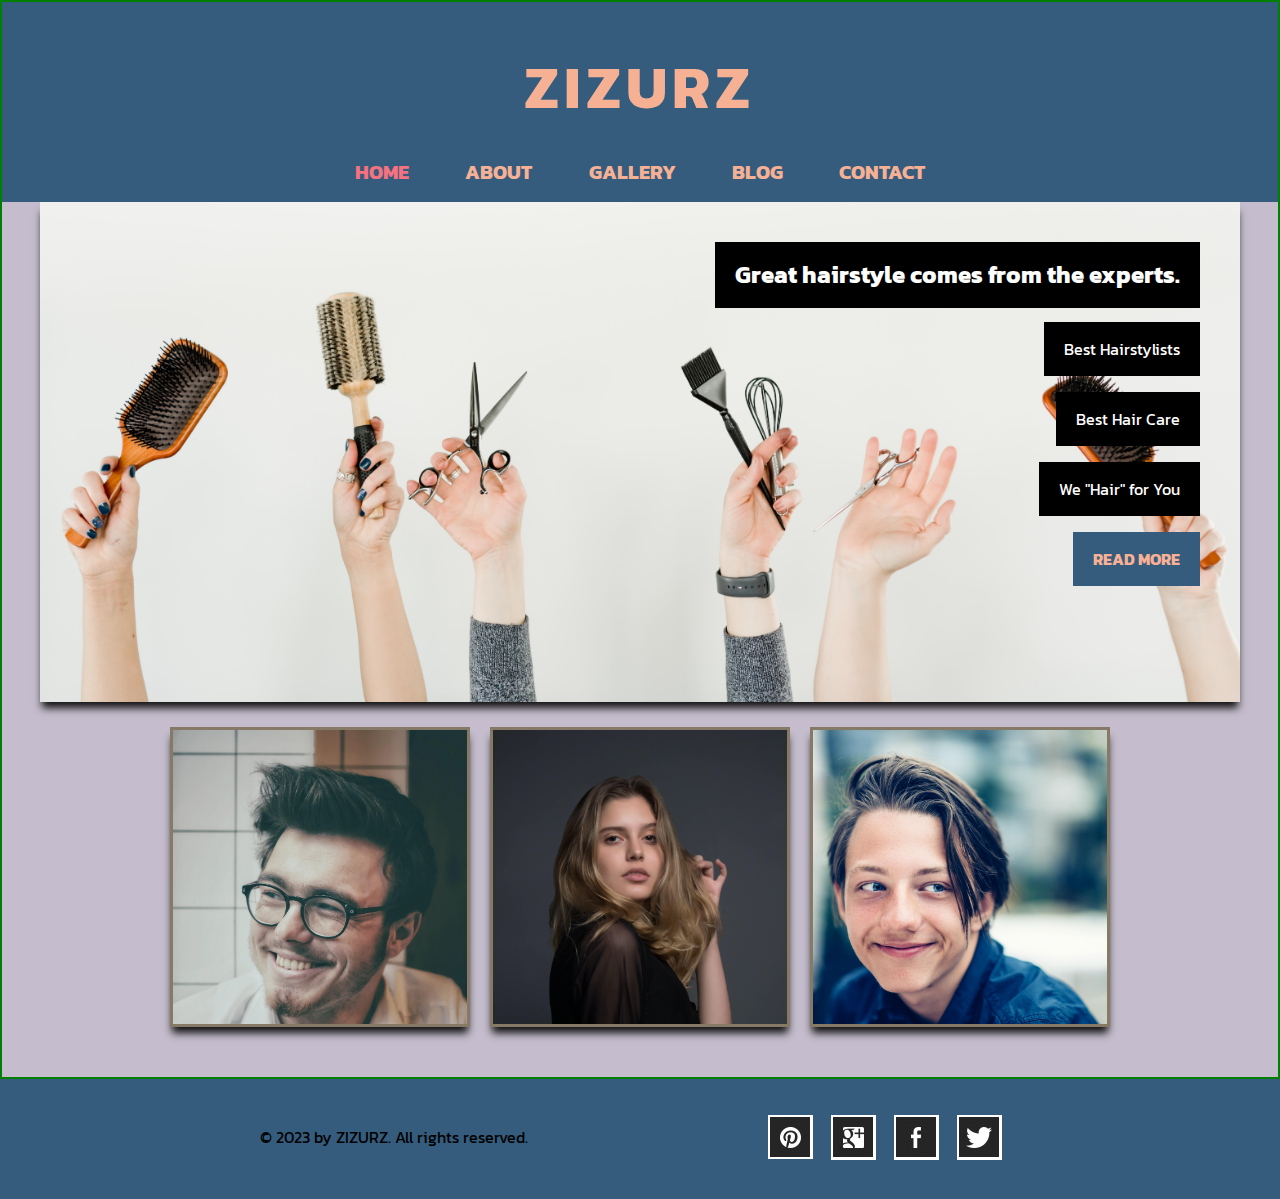
<file: index.html>
<html lang="en">
<head>
    <meta charset="UTF-8">
    <meta http-equiv="X-UA-Compatible" content="IE=edge">
    <meta name="viewport" content="width=device-width, initial-scale=1.0">
    <link rel="preconnect" href="https://fonts.googleapis.com">
    <link rel="preconnect" href="https://fonts.gstatic.com" crossorigin>
    <link href="https://fonts.googleapis.com/css2?family=Kanit:wght@300&display=swap" rel="stylesheet">
    <title>checkPointWeb</title>
    <link rel="stylesheet" href="./styles/reset.css">
    <link rel="stylesheet" href="./styles/styles.css">
  
</head>
<body>
    <div class="main-container">
      <header>
        <a href="#" class="nav-brand">ZIZURZ</a>
        <nav class="nav-bar">
          <ul class="menu">
            <li><a href="../index.html" class="home-active">Home</a></li>
            <li><a href="./pages/about.html" >About</a></li>
            <li><a href="./pages/gallery.html" >Gallery</a></li>
            <li><a href="./pages/blog.html" >Blog</a></li>
            <li><a href="./pages/contact.html" >Contact</a></li>
          </ul>
        </nav>
        <nav class="ham-nav">
          <ul>
              <li><a href="../index.html" class="home-active">Home</a></li>
              <li><a href="./pages/about.html" >About</a></li>
              <li><a href="./pages/gallery.html" >Gallery</a></li>
              <li><a href="./pages/blog.html" >Blog</a></li>
              <li><a href="./pages/contact.html" >Contact</a></li>
          </ul>
        </nav>
        <div class="hamburger">
          <!-- <span class="bar"></span>
          <span class="bar"></span>
          <span class="bar"></span> -->
        </div>
      </header>
      <main id="body">
        <div >
          <div class="background-img">
            <div class="featured">
              <h2>Great hairstyle comes from the experts.</h2><br>
              <p class="p1">Best Hairstylists</p><br>
              <p class="p2">Best Hair Care</p><br>
              <p class="p3">We "Hair" for You</p><br>
              <a href="#">Read More</a>
            </div>
          </div>
          <div class="home-img">
            
            <a href="./pages/gallery.html">
            <img src="./img/hair 7.jpg" alt="hair pic">
            </a>         
            
            <a href="./pages/gallery.html">
            <img src="./img/hair 4.jpg" alt="hair pic">
            </a>
        
            <a href="./pages/gallery.html">
            <img src="./img/hair 8.jpg" alt="hair pic">
            </a>
          </div>
        </div>
        </div>
      </main>
      <footer>
        <div>
        <p>© 2023 by ZIZURZ. All rights reserved.</p>
        <ul class="social">
          <li><a href="#" id="twitter">twitter</a></li>
          <li><a href="#" id="facebook">facabook</a></li>
          <li><a href="#" id="googleplus">google+</a></li>
          <li><a href="#" id="pinterest">pinterest</a></li>
        </ul>
      </div>
      </footer>
    </div>
    
</body>
</html>
</file>
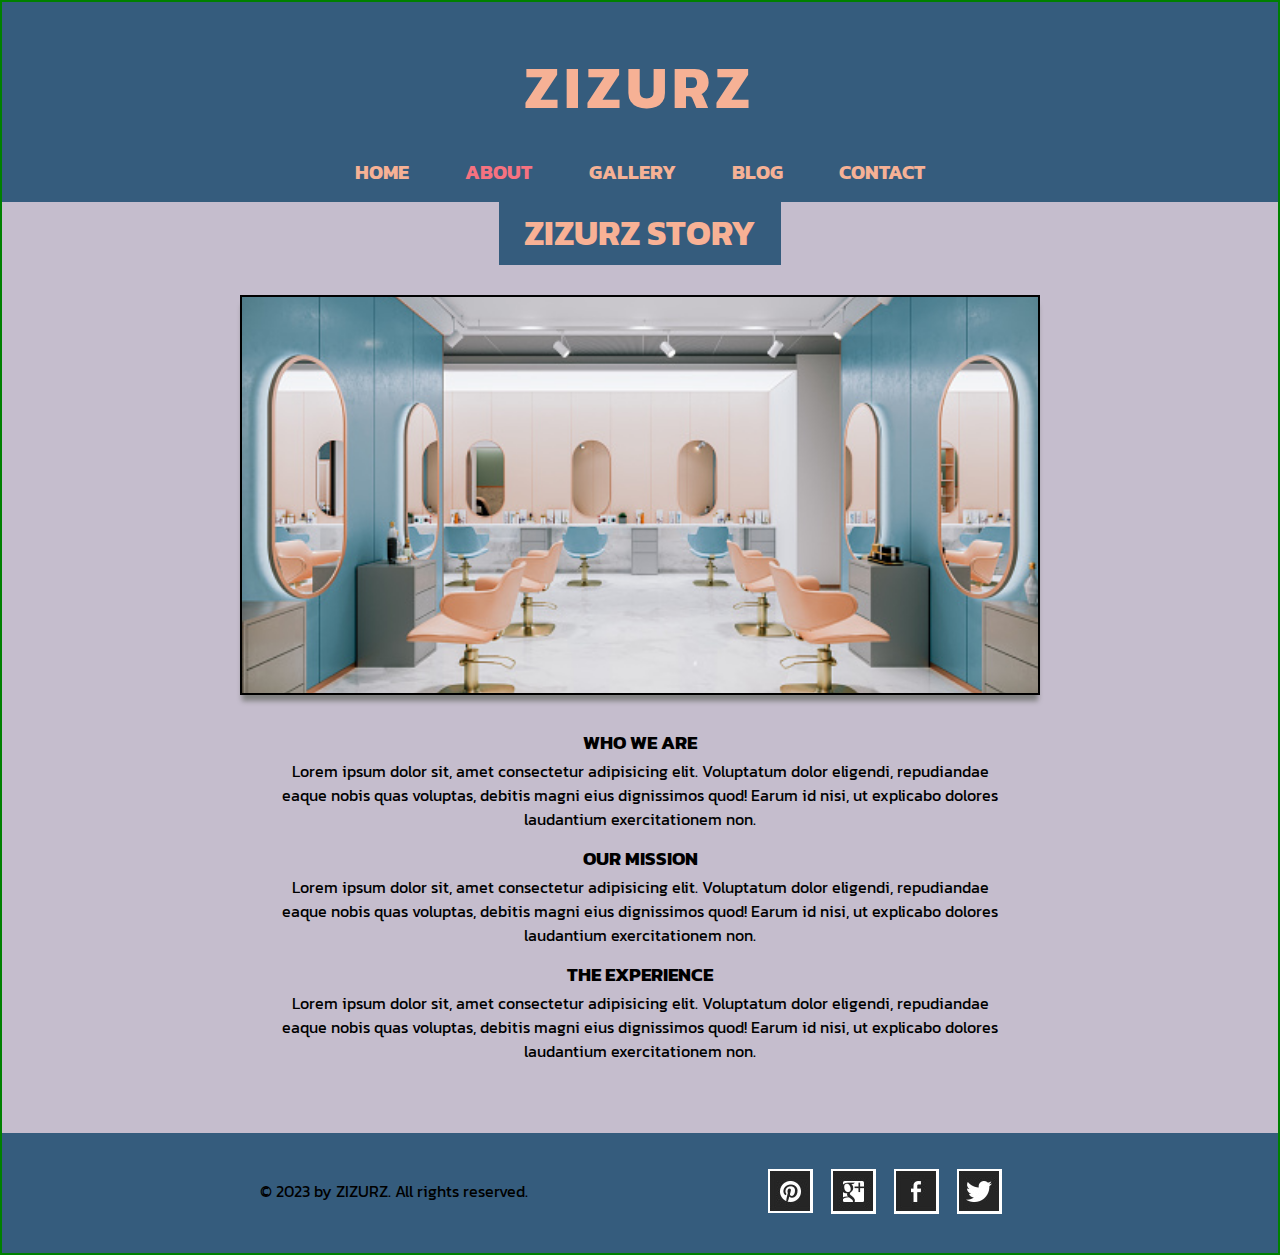
<file: pages/about.html>
<html lang="en">
<head>
    <meta charset="UTF-8">
    <meta http-equiv="X-UA-Compatible" content="IE=edge">
    <meta name="viewport" content="width=device-width, initial-scale=1.0">
    <link rel="preconnect" href="https://fonts.googleapis.com">
    <link rel="preconnect" href="https://fonts.gstatic.com" crossorigin>
    <link href="https://fonts.googleapis.com/css2?family=Kanit:wght@300&display=swap" rel="stylesheet">
    <title>checkPointWeb</title>
    <link rel="stylesheet" href="../styles/reset.css">
    <link rel="stylesheet" href="../styles/about-styles.css">
  
</head>
<body>
    <div class="main-container">
      <header>
        <a href="#" class="nav-brand">ZIZURZ</a>
        <nav class="nav-bar">
          <ul class="menu">
              <li><a href="../index.html" >Home</a></li>
              <li><a href="../pages/about.html" class="about-active">About</a></li>
              <li><a href="./gallery.html" >Gallery</a></li>
              <li><a href="./blog.html" >Blog</a></li>
              <li><a href="./contact.html" >Contact</a></li>
          </ul>
        </nav>
        <nav class="ham-nav">
          <ul>
              <li><a href="../index.html" >Home</a></li>
              <li><a href="./about.html" class="about-active">About</a></li>
              <li><a href="./gallery.html" >Gallery</a></li>
              <li><a href="./blog.html" >Blog</a></li>
              <li><a href="./contact.html" >Contact</a></li>
          </ul>
        </nav>
        <div class="hamburger">
          <!-- <span class="bar"></span>
          <span class="bar"></span>
          <span class="bar"></span> -->
        </div>
      </header>
      <main id="body">
        <div class="h1-box">
            <h1 >zizurz story</h1>
        </div>
        <div class="about-content">
            <img src="../img/hairsalon-4.jpg" alt="">
        
        <div class="article">
            <h3>who we are</h3>
            <p>Lorem ipsum dolor sit, amet consectetur adipisicing elit.
                Voluptatum dolor eligendi, repudiandae eaque nobis quas voluptas, 
                debitis magni eius dignissimos quod! Earum id nisi, 
                ut explicabo dolores laudantium exercitationem non.</p>
            <h3>Our mission</h3>
            <p>Lorem ipsum dolor sit, amet consectetur adipisicing elit.
                Voluptatum dolor eligendi, repudiandae eaque nobis quas voluptas, 
                debitis magni eius dignissimos quod! Earum id nisi, 
                ut explicabo dolores laudantium exercitationem non.</p>
            <h3>the experience</h3>
            <p>Lorem ipsum dolor sit, amet consectetur adipisicing elit.
                Voluptatum dolor eligendi, repudiandae eaque nobis quas voluptas, 
                debitis magni eius dignissimos quod! Earum id nisi, 
                ut explicabo dolores laudantium exercitationem non.</p>
        </div> 
    </div>         
      </main>
      <footer>
        <div>
        <p>© 2023 by ZIZURZ. All rights reserved.</p>
        <ul class="social">
          <li><a href="#" id="twitter">twitter</a></li>
          <li><a href="#" id="facebook">facebook</a></li>
          <li><a href="#" id="googleplus">google+</a></li>
          <li><a href="#" id="pinterest">pinterest</a></li>
        </ul>
      </div>
      </footer>
    </div>
    
</body>
</html>
</file>
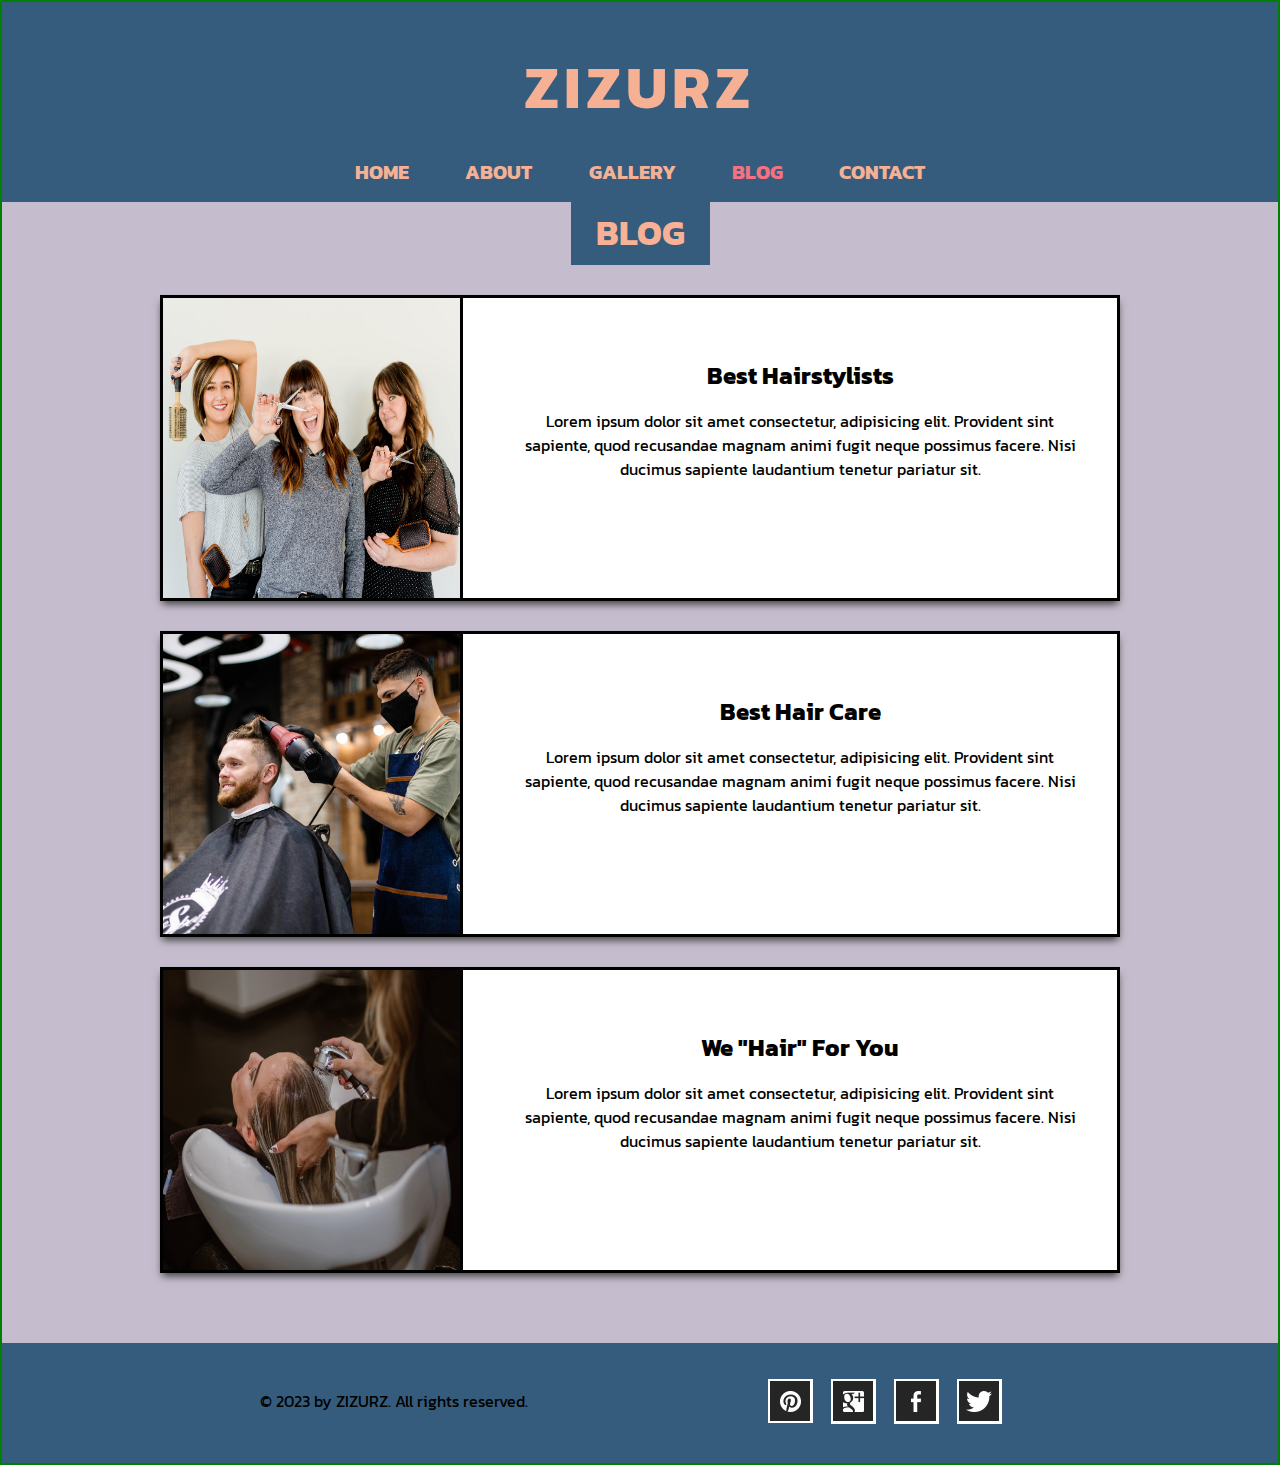
<file: pages/blog.html>
<html lang="en">
<head>
    <meta charset="UTF-8">
    <meta http-equiv="X-UA-Compatible" content="IE=edge">
    <meta name="viewport" content="width=device-width, initial-scale=1.0">
    <link rel="preconnect" href="https://fonts.googleapis.com">
    <link rel="preconnect" href="https://fonts.gstatic.com" crossorigin>
    <link href="https://fonts.googleapis.com/css2?family=Kanit:wght@300&display=swap" rel="stylesheet">
    <title>checkPointWeb</title>
    <link rel="stylesheet" href="../styles/reset.css">
    <link rel="stylesheet" href="../styles/blogStyles.css">
  
</head>
<body>
    <div class="main-container">
      <header>
        <a href="#" class="nav-brand">ZIZURZ</a>
        <nav class="nav-bar">
          <ul class="menu">
              <li><a href="../index.html" class="home-active">Home</a></li>
              <li><a href="./about.html" >About</a></li>
              <li><a href="./gallery.html" >Gallery</a></li>
              <li><a href="./blog.html" class="blog-active">Blog</a></li>
              <li><a href="./contact.html" >Contact</a></li>
          </ul>
        </nav>
        <nav class="ham-nav">
          <ul>
              <li><a href="../index.html" class="home-active">Home</a></li>
              <li><a href="./about.html" >About</a></li>
              <li><a href="./gallery.html" >Gallery</a></li>
              <li><a href="./blog.html" class="blog-active">Blog</a></li>
              <li><a href="./contact.html" >Contact</a></li>
          </ul>
        </nav>
        <div class="hamburger">
          <!-- <span class="bar"></span>
          <span class="bar"></span>
          <span class="bar"></span> -->
        </div>
      </header>
      <main id="body">
          <div class="h1-box">
            <h1>blog</h1>
          </div>
        <div>
            <div class="section">
               <img src="../img/blog-1.jpg" alt="hairstylists">
               <div class="text">      
                   <h2>Best Hairstylists</h2>
                   <p>Lorem ipsum dolor sit amet consectetur, adipisicing elit.
                      Provident sint sapiente, quod recusandae magnam animi fugit 
                      neque possimus facere. Nisi ducimus sapiente laudantium tenetur 
                      pariatur sit.
                   </p>
               </div>
            </div>     
            <div class="section">
               <img src="../img/blog-2.jpg" alt="hairstylists">
               <div class="text">        
                    <h2>Best Hair Care</h2>
                    <p>Lorem ipsum dolor sit amet consectetur, adipisicing elit.
                       Provident sint sapiente, quod recusandae magnam animi fugit 
                       neque possimus facere. Nisi ducimus sapiente laudantium tenetur 
                       pariatur sit.
                   </p>
               </div>
            </div>     
            <div class="section" style="margin-bottom: 70px;">
              <img src="../img/blog-3.jpg" alt="hairstylists">
              <div class="text">
                <h2>We "Hair" For You</h2>
                <p>Lorem ipsum dolor sit amet consectetur, adipisicing elit.
                   Provident sint sapiente, quod recusandae magnam animi fugit 
                   neque possimus facere. Nisi ducimus sapiente laudantium tenetur 
                   pariatur sit.
                </p>
              </div>
            </div>
        </div>
                
      </main>
      <footer>
        <div>
        <p>© 2023 by ZIZURZ. All rights reserved.</p>
        <ul class="social">
          <li><a href="#" id="twitter">twitter</a></li>
          <li><a href="#" id="facebook">facabook</a></li>
          <li><a href="#" id="googleplus">google+</a></li>
          <li><a href="#" id="pinterest">pinterest</a></li>
        </ul>
      </div>
      </footer>
    </div>
    
</body>
</html>
</file>
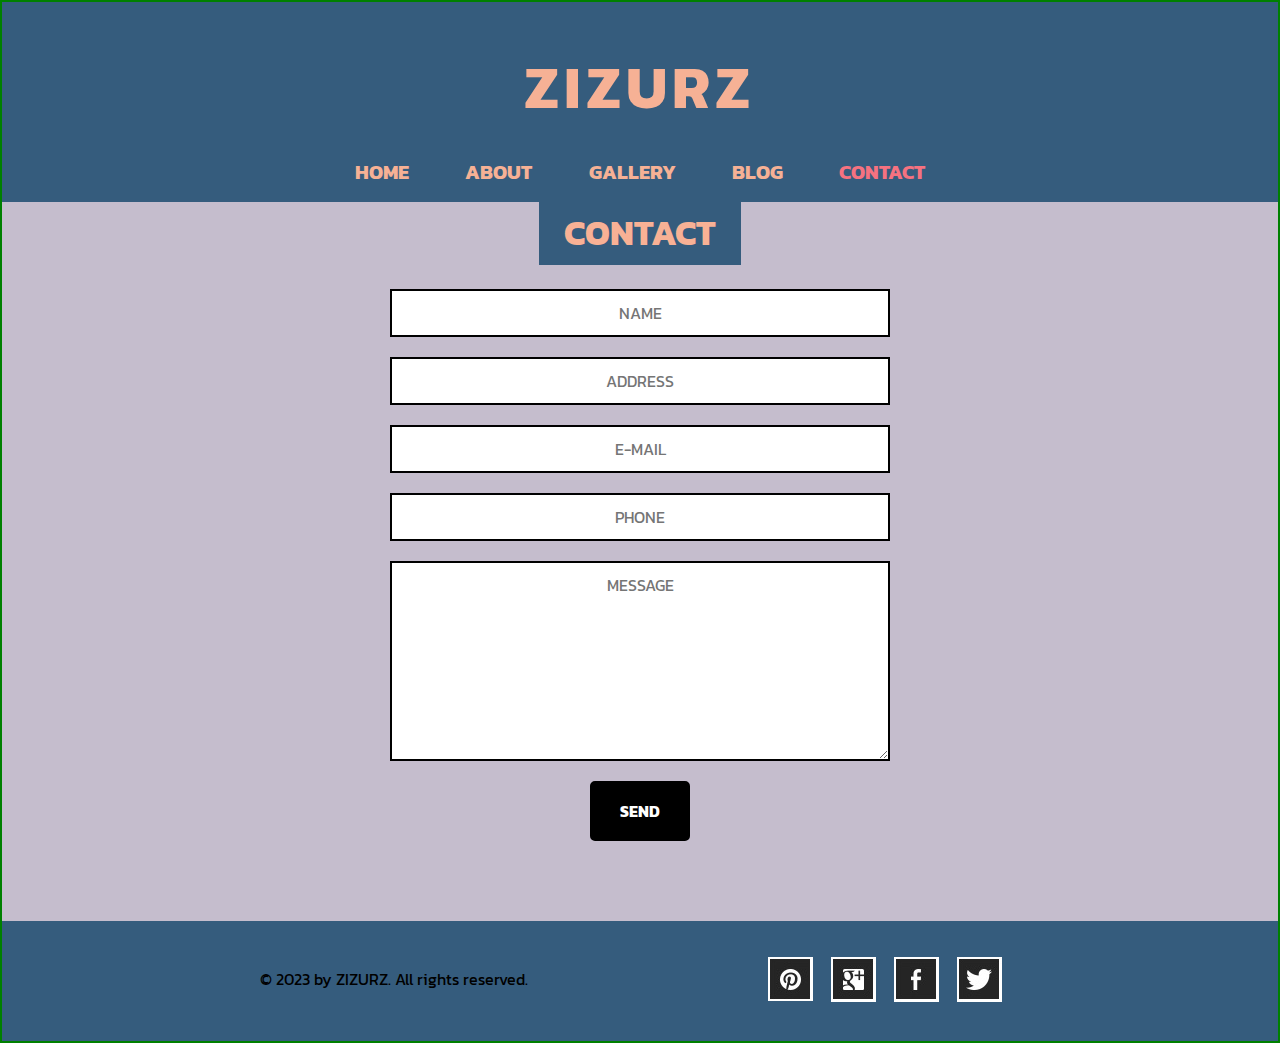
<file: pages/contact.html>
<html lang="en">
<head>
    <meta charset="UTF-8">
    <meta http-equiv="X-UA-Compatible" content="IE=edge">
    <meta name="viewport" content="width=device-width, initial-scale=1.0">
    <link rel="preconnect" href="https://fonts.googleapis.com">
    <link rel="preconnect" href="https://fonts.gstatic.com" crossorigin>
    <link href="https://fonts.googleapis.com/css2?family=Kanit:wght@300&display=swap" rel="stylesheet">
    <title>checkPointWeb</title>
    <link rel="stylesheet" href="../styles/reset.css">
    <link rel="stylesheet" href="../styles/contact-styles.css">
  
</head>
<body>
    <div class="main-container">
      <header>
        <a href="#" class="nav-brand">ZIZURZ</a>
        <nav class="nav-bar">
          <ul class="menu">
              <li><a href="../index.html" >Home</a></li>
              <li><a href="./about.html" >About</a></li>
              <li><a href="./gallery.html">Gallery</a></li>
              <li><a href="../pages/blog.html" >Blog</a></li>
              <li><a href="./contact.html" class="contact-active">Contact</a></li>
          </ul>
        </nav>
        <nav class="ham-nav">
          <ul>
              <li><a href="../index.html" class="home-active">Home</a></li>
              <li><a href="./about.html" >About</a></li>
              <li><a href="./gallery.html" >Gallery</a></li>
              <li><a href="./blog.html" >Blog</a></li>
              <li><a href="./contact.html" class="contact-active">Contact</a></li>
          </ul>
        </nav>
        <div class="hamburger">
          <!-- <span class="bar"></span>
          <span class="bar"></span>
          <span class="bar"></span> -->
        </div>
      </header>
      <main id="body">
          <div class="h1-box">
            <h1>contact</h1>
          </div>
          <form action="">
            <input type="name" name="name" placeholder="name">
            <input type="text" name="address" placeholder="address">
            <input type="email" name="e-mail" placeholder="e-mail">
            <input type="tel" name="phone" id="phone" placeholder="phone">
            <textarea name="message" id="message" cols="30" rows="10" placeholder="message"></textarea>
            <br>
            <input type="submit" name="send" id="send" value="send">  
        </form>        
      </main>
      <footer>
        <div>
        <p>© 2023 by ZIZURZ. All rights reserved.</p>
        <ul class="social">
          <li><a href="#" id="twitter">twitter</a></li>
          <li><a href="#" id="facebook">facebook</a></li>
          <li><a href="#" id="googleplus">google+</a></li>
          <li><a href="#" id="pinterest">pinterest</a></li>
        </ul>
      </div>
      </footer>
    </div>
    
</body>
</html>
</file>
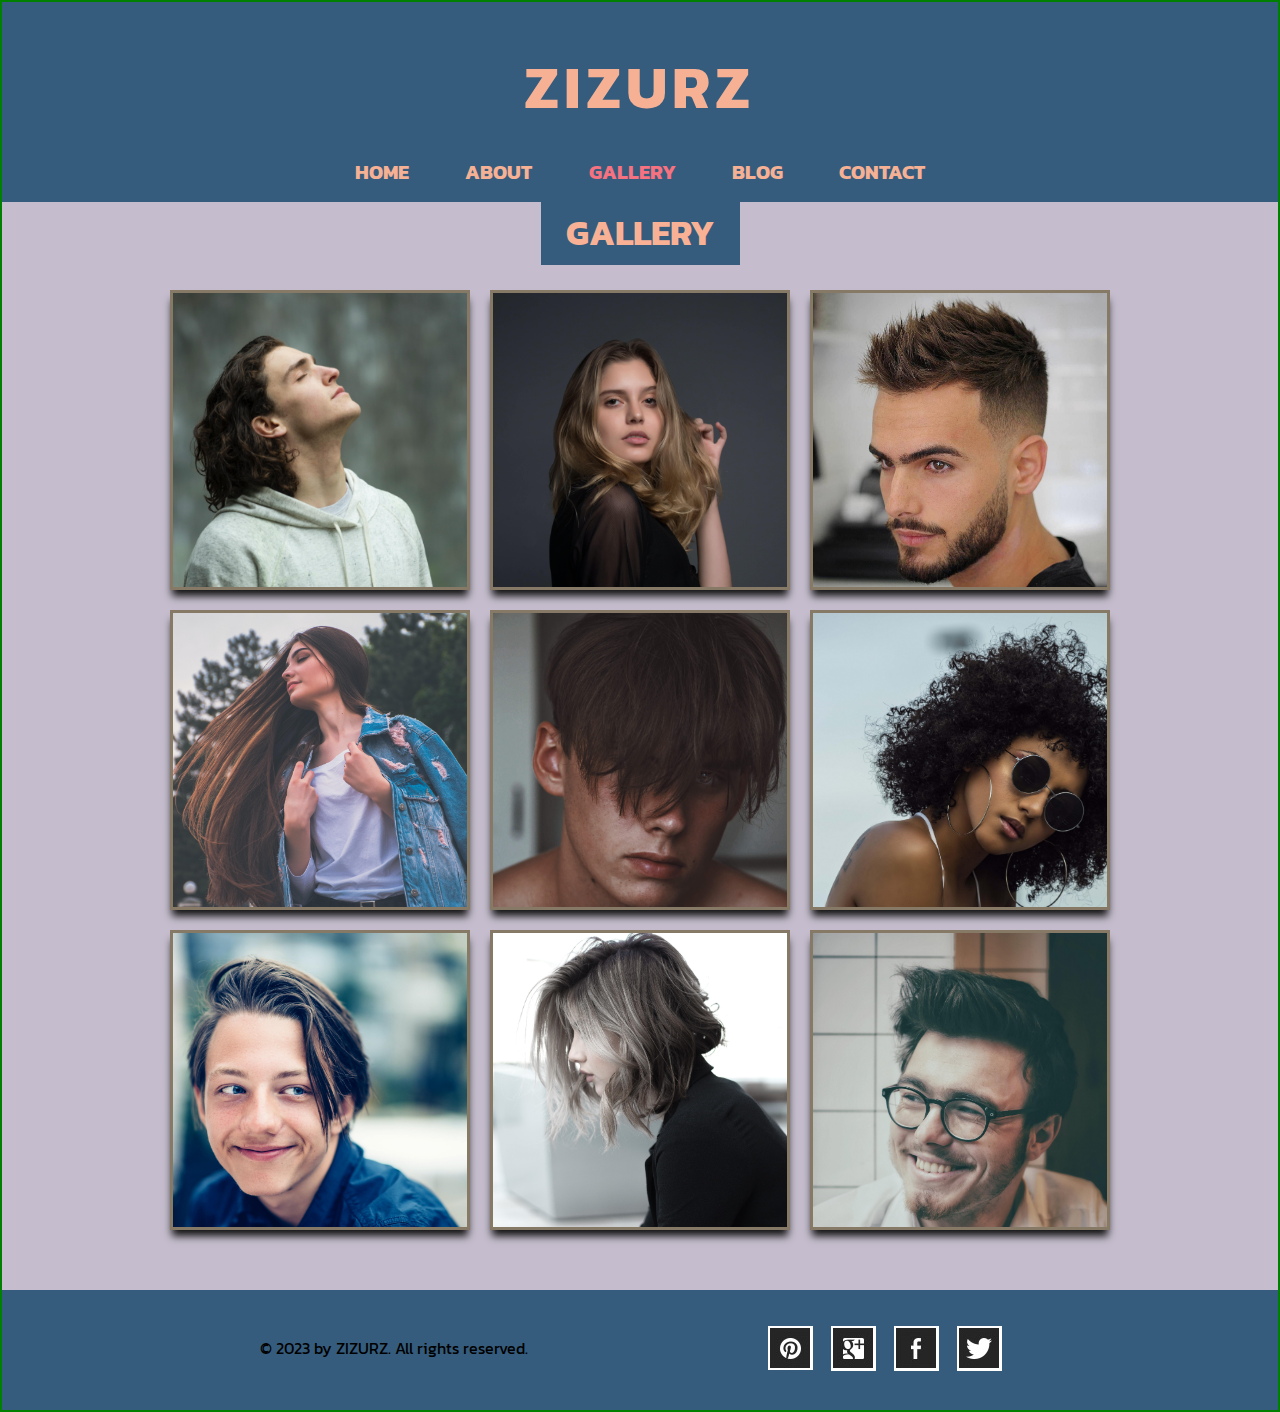
<file: pages/gallery.html>
<html lang="en">
<head>
    <meta charset="UTF-8">
    <meta http-equiv="X-UA-Compatible" content="IE=edge">
    <meta name="viewport" content="width=device-width, initial-scale=1.0">
    <link rel="preconnect" href="https://fonts.googleapis.com">
    <link rel="preconnect" href="https://fonts.gstatic.com" crossorigin>
    <link href="https://fonts.googleapis.com/css2?family=Kanit:wght@300&display=swap" rel="stylesheet">
    <title>checkPointWeb</title>
    <link rel="stylesheet" href="../styles/reset.css">
    <link rel="stylesheet" href="../styles/gallery-styles.css">
  
</head>
<body>
    <div class="main-container">
      <header>
        <a href="#" class="nav-brand">ZIZURZ</a>
        <nav class="nav-bar">
          <ul class="menu">
              <li><a href="../index.html" >Home</a></li>
              <li><a href="./about.html" >About</a></li>
              <li><a href="./gallery.html" class="gallery-active" >Gallery</a></li>
              <li><a href="./blog.html" >Blog</a></li>
              <li><a href="./contact.html" >Contact</a></li>
          </ul>
        </nav>
        <nav class="ham-nav">
          <ul>
              <li><a href="../index.html" >Home</a></li>
              <li><a href="./about.html" >About</a></li>
              <li><a href="./gallery.html" class="gallery-active">Gallery</a></li>
              <li><a href="./blog.html" >Blog</a></li>
              <li><a href="./contact.html" >Contact</a></li>
          </ul>
        </nav>
        <div class="hamburger">
          <!-- <span class="bar"></span>
          <span class="bar"></span>
          <span class="bar"></span> -->
        </div>
      </header>
      <main id="body">
          <div class="h1-box">
            <h1>gallery</h1>
          </div>
          <div class="gallery">
            <img src="../img/hair 6.jpg" alt="hair pic">                 
            <img src="../img/hair 4.jpg" alt="hair pic">        
            <img src="../img/hair 9.jpg" alt="hair pic">    
            <img src="../img/hair 2.jpg" alt="hair pic">          
            <img src="../img/hair 5.jpg" alt="hair pic">           
            <img src="../img/hair 3.jpg" alt="hair pic">
            <img src="../img/hair 8.jpg" alt="hair pic">
            <img src="../img/hair 1.jpg" alt="hair pic">
            <img src="../img/hair 7.jpg" alt="hair pic">     
          </div>        
      </main>
      <footer>
        <div>
        <p>© 2023 by ZIZURZ. All rights reserved.</p>
        <ul class="social">
          <li><a href="#" id="twitter">twitter</a></li>
          <li><a href="#" id="facebook">facabook</a></li>
          <li><a href="#" id="googleplus">google+</a></li>
          <li><a href="#" id="pinterest">pinterest</a></li>
        </ul>
      </div>
      </footer>
    </div>
    
</body>
</html>
</file>
<file: styles/styles.css>
.main-container {
  border: 2px solid green;
  height: auto;
  display: flex;
  flex-direction: column;
}
/* *********Navigation Bar************* */
header {
  height: 200px;
  background-color: #355c7d;
  text-align: center;
  position: relative;
}
nav {
  list-style: none;
  font-family: 'Kanit', sans-serif;
  font-size: 20px;
}
.nav-brand {
  display: block;
  font-size: 60px;
  line-height: 1;
  letter-spacing: 5px;
  width: 96%;
  margin: 55px 0 40px;
  margin-left: auto;
  margin-right: auto;
}
a {
  font-family: 'Kanit', sans-serif;
  font-weight: bolder;
  text-decoration: none;
  transition: 0.5s ease;
  color: #f6b195;
  text-transform: uppercase;
}
a.home-active {
  color: #f67280;
}
li a:hover {
  color: #f67280;
}
.menu {
  margin-left: auto;
  margin-right: auto;
}

ul.menu li {
  display: inline;
}

.menu li{
  margin-right: 2%;
  margin-left: 2%;
}
nav.ham-nav {
  position: absolute;
  color: white;
  background-color: rgb(248, 177, 149, 0.85);
  bottom: -175px;
  width: 300px;
  left: calc(50% - 150px);
  font-weight: normal;
  font-size: 16px;
  z-index: 999;
  display: none;
}
nav.ham-nav ul {
  margin: auto;
  padding: 0;
}
nav.ham-nav ul li {
  list-style: none;
  padding: 5px;
  width: 300px;
  border-top: 1px solid white;
}
nav.ham-nav a {
  color: black;
  padding: 10px ;
  /* text-align: center; */
}
nav.ham-nav li:hover {
  background-color: #355c7d;
  
}
nav.ham-nav a:hover {
  color: #f8b195;
}
nav.ham-nav a.home-active {
  color: #f67280;
}
header div.hamburger {
  cursor: pointer;
  margin: 0 auto;
  height: 45px;
  width: 45px;
  border-radius: 3px;
  background-color: #f8b195;
  display: none;
}
/* *********Page content********** */
#body {
  font-family: 'Kanit', sans-serif;
  min-height: 100%;
  flex: 1;
  background-color: #9b8da894;
  text-align: center;
}
#body div {
  display: block;
}
#body .featured {
  position: relative;
  width: 100%;
}
div .background-img {
  background-image: url(../img/hairsalon-01.jpg);
  background-color: antiquewhite;
  box-shadow: 0px 8px 8px -2px #111;
  height: 500px;
  width: 1200px;
  background-position: center;
  background-repeat: no-repeat;
  background-size: cover;
  position: relative;
  margin-left: auto;
  margin-right: auto;
}
.featured h2 {
    position: absolute;
    top: 40px;
    right: 40px;
    background-color: black;
    color: white;
    padding: 15px 20px;
}
.featured .p1 {
  position: absolute;
  top: 120px;
  right: 40px;
  background-color: black;
  color: white;
  padding: 15px 20px;
}
.featured .p2 {
  position: absolute;
  top: 190px;
  right: 40px;
  background-color: black;
  color: white;
  padding: 15px 20px;
}
.featured .p3 {
  position: absolute;
  top: 260px;
  right: 40px;
  background-color: black;
  color: white;
  padding: 15px 20px;
}
.featured a {
  position: absolute;
    top: 330px; 
    right: 40px;
    background-color: #355c7d;
    color: #f8b195;
    padding: 15px 20px;
}
.home-img {
  /* display: flex; */
  margin-left: auto;
  margin-right: auto;
  width: 960px;
  padding-top: 15px;
  padding-bottom: 50px;
}
.home-img img {
  float: left;
  width: 300px;
  height: 300px;
  /* padding: 5px; */
  margin: 10px;
  border: 3px solid rgb(134, 122, 103);
  box-shadow: 0px 8px 8px -2px #111;
  margin-bottom: 50px;
}

/*  ******* Footer **********  */
footer {
  height: 120px;
  background-color: #355c7d;
  margin: 0;
  padding: 36px 42px;
}
footer > div {
  width: 960px;
  margin: 0 auto;
}
footer p {
  font-family: 'Kanit', sans-serif;
  float: left;
  line-height: 44px;
  margin: 0 200px 0 100px;  
}
ul.social {
  margin-right: 100px;
}
ul.social li {
  float: right;
  margin: 0 18px 0 0;
  text-indent: -99999px;
  overflow: hidden;
  
}
footer ul li #twitter {
  background-position: 0 0;
}
#twitter {
  background: url(/img/icons.jpg) no-repeat 0 0;
  display: block;
  height: 45px;
  margin: 0;
  padding: 0;
  width: 45px;
}
footer ul li #facebook {
  background-position: 0 -44px;
}
#facebook {
  background: url(/img/icons.jpg) no-repeat 0 0;
  display: block;
  height: 45px;
  margin: 0;
  padding: 0;
  width: 45px;
}
footer ul li #googleplus {
  background-position: 0 -88px;
}
#googleplus {
  background: url(/img/icons.jpg) no-repeat 0 0;
  display: block;
  height: 45px;
  margin: 0;
  padding: 0;
  width: 45px;
}
footer ul li #pinterest {
  background-position: 0 -132px;
}
#pinterest {
  background: url(/img/icons.jpg) no-repeat 0 0;
  display: block;
  height: 45px;
  margin: 0;
  padding: 0;
  width: 45px;
}

/* ********media query********** */
@media (max-width: 576px) {
  #body {
    width: 100%;
  }
  #body {
    margin: 0;
    padding: 0 0 30px;
    text-align: center;
  }
  /* **************** NAV-Bar ****************** */
  header {
    height: 150px;
  }
  header nav {
    display: none;
  }
  header .nav-brand {
    font-size: 2.5rem;
    margin: 40px auto 20px;
  }
  header div.hamburger  {
    display: flex;
  }
  nav.ham-nav {
    display: flex;
  }
  /* *****Body page******** */
  div.background-img {
    position: relative;
    width: 100%;
    height: 300px;
  }
  .featured h2, .featured .p1, .featured .p2, 
  .featured .p3, .featured a {
    position: absolute;
    /* width: 85%; */
    text-align: left;
    padding: 5px 10px;
    font-size: 14px;
  }
  
  .featured h2 {
    top: 20px;
    font-size: 16px;
  }
  .featured .p1 {
    top: 60px;
  }
  .featured .p2 {
    top: 98px;
  }
  .featured .p3 {
    top: 136px;
  }
  .featured a {
    top: 200px;
    padding: 10px 15px;
  }
   .home-img {
    margin-left: 21%;
    margin-right: auto;
    width: 100%;
  }
  .home-img img {
    margin-bottom: 10px;
  }
 /* *****************FOOTER media***************** */
footer {
  text-align:center;
  padding: 0;
}
footer p {
  font-size: 10px;
  margin-top: 10px;
  padding: 0 60px;
  
}
ul.social {
  width:36.5%;
  text-align:center;
}
#twitter, #facebook, #googleplus, #pinterest {
  height: 30px;
  width: 30px;
  margin: 0;
  padding: 0;
}
footer ul li #pinterest {
background-position: -7px -139px;
}
footer ul li #googleplus {
background-position: -7px -95px;
}
footer ul li #twitter {
background-position: -6px -6px;
} 
footer ul li #facebook {
  background-position: -6px -51px;
}
}
</file>
<file: styles/about-styles.css>
.main-container {
    border: 2px solid green;
    height: auto;
    display: flex;
    flex-direction: column;
  }
   
  /* *********Navigation Bar************* */
  header {
    height: 200px;
    background-color: #355c7d;
    text-align: center;
    position: relative;
  }
  nav {
    list-style: none;
    font-family: 'Kanit', sans-serif;
    font-size: 20px;
  }
  .nav-brand {
    display: block;
    font-size: 60px;
    line-height: 1;
    letter-spacing: 5px;
    width: 96%;
    margin: 55px 0 40px;
    margin-left: auto;
    margin-right: auto;
  }
  a {
    font-family: 'Kanit', sans-serif;
    font-weight: bolder;
    text-decoration: none;
    transition: 0.5s ease;
    color: #f6b195;
    text-transform: uppercase;
  }
  a.about-active {
    color: #f67280;
  }
  li a:hover {
    color: #f67280;
  }
  .menu {
    margin-left: auto;
    margin-right: auto;
  }
  
  ul.menu li {
    display: inline;
  }
  
  .menu li{
    margin-right: 2%;
    margin-left: 2%;
  }
  nav.ham-nav {
    position: absolute;
    color: white;
    background-color: rgb(248, 177, 149, 0.85);
    bottom: -175px;
    width: 300px;
    left: calc(50% - 150px);
    font-weight: normal;
    font-size: 16px;
    z-index: 999;
    display: none;
  }
  nav.ham-nav ul {
    margin: auto;
    padding: 0;
  }
  nav.ham-nav ul li {
    list-style: none;
    padding: 5px;
    width: 300px;
    border-top: 1px solid white;
  }
  nav.ham-nav a {
    color: black;
    padding: 10px ;
    /* text-align: center; */
  }
  nav.ham-nav li:hover {
    background-color: #355c7d;
    
  }
  nav.ham-nav a:hover {
    color: #f8b195;
  }
  nav.ham-nav a.about-active {
    color: #f67280;
  }
  header div.hamburger {
    cursor: pointer;
    margin: 0 auto;
    height: 45px;
    width: 45px;
    border-radius: 3px;
    background-color: #f8b195;
    display: none;
  }
  /* ************Body page************* */
  #body {
    font-family: 'Kanit', sans-serif;
    min-height: 100%;
    flex: 1;
    background-color: #9b8da894;
    text-align: center;
  }
  div.h1-box {
    display: inline;
  }
  h1 {
    display: inline-block;
    padding: 5px 25px 5px;
    background-color: #355c7d;
    color: #f8b195;
    text-transform: uppercase;
    /* margin: 10px; */
    font-size: 35px;
  }
img {
  border: 2px solid black;
  display: block;
  margin-top: 30px;
  margin-left: auto;
  margin-right: auto;
  width: 800px;
  height: 400px;
  object-fit: cover;
  object-position: center;
  box-shadow: 0px 8px 5px -2px grey;
}
.article {
    display: block;
    margin: 0 auto;
    padding: 20px 30px ;
    /* background-color: #0ba39c; */
    /* border: 1px solid yellowgreen; */
    width: 800px;
    line-height: 24px;
    margin-bottom: 50px;
}

h3 {
    font-weight: bolder;
    text-transform: uppercase;
    padding-top: 15px;
    padding-bottom: 5px;
}

/*  ******* Footer ********** */
footer {
  height: 120px;
  background-color: #355c7d;
  margin: 0;
  padding: 36px 42px;
}
footer > div {
  width: 960px;
  margin: 0 auto;
}
footer p {
  font-family: 'Kanit', sans-serif;
  float: left;
  line-height: 44px;
  margin: 0 200px 0 100px;  
}
ul.social {
  margin-right: 100px;
}
ul.social li {
  float: right;
  margin: 0 18px 0 0;
  text-indent: -99999px;
  overflow: hidden;
  
}
footer ul li #twitter {
  background-position: 0 0;
}
#twitter {
  background: url(/img/icons.jpg) no-repeat 0 0;
  display: block;
  height: 45px;
  margin: 0;
  padding: 0;
  width: 45px;
}
footer ul li #facebook {
  background-position: 0 -44px;
}
#facebook {
  background: url(/img/icons.jpg) no-repeat 0 0;
  display: block;
  height: 45px;
  margin: 0;
  padding: 0;
  width: 45px;
}
footer ul li #googleplus {
  background-position: 0 -88px;
}
#googleplus {
  background: url(/img/icons.jpg) no-repeat 0 0;
  display: block;
  height: 45px;
  margin: 0;
  padding: 0;
  width: 45px;
}
footer ul li #pinterest {
  background-position: 0 -132px;
}
#pinterest {
  background: url(/img/icons.jpg) no-repeat 0 0;
  display: block;
  height: 45px;
  margin: 0;
  padding: 0;
  width: 45px;
}

/* ********media query********** */
@media (max-width: 576px) {
  #body {
    width: 100%;
  }
  #body {
    margin: 0;
    padding: 0 0 30px;
    text-align: center;
  }
  /* **************** NAV-Bar ****************** */
  header {
    height: 150px;
  }
  header nav {
    display: none;
  }
  header .nav-brand {
    font-size: 2.5rem;
    margin: 40px auto 20px;
  }
  header div.hamburger  {
    display: flex;
  }
  nav.ham-nav {
    display: flex;
  }
  
  /* *****Body page******** */
  .h1-box {
    display: block;
    margin: 0 auto;
    width: 90%;
  }
   h1 {
    font-size: 18px;
    padding: 2px 10px 2px;
    display: inline-block;
   }
.about-content img {
    display: block;
    margin: 30px auto 0;
    height: 200px;
    width: 56%;
}

div.article  {
    font-size: 12px;
    width:65%;
    /* margin-bottom: 50px;  */
}
  /* *****************FOOTER media***************** */
  footer {
    text-align:center;
    padding: 0;
  }
  footer p {
    font-size: 10px;
    margin-top: 10px;
    padding: 0 60px;
    
  }
  ul.social {
    width:36.5%;
    text-align:center;
  }
  #twitter, #facebook, #googleplus, #pinterest {
    height: 30px;
    width: 30px;
    margin: 0;
    padding: 0;
  }
footer ul li #pinterest {
  background-position: -7px -139px;
}
footer ul li #googleplus {
  background-position: -7px -95px;
}
footer ul li #twitter {
  background-position: -6px -6px;
} 
footer ul li #facebook {
    background-position: -6px -51px;
}
}
</file>
<file: styles/blogStyles.css>
.main-container {
    border: 2px solid green;
    height: auto;
    display: flex;
    flex-direction: column;
  }
  /* *********Navigation Bar************* */
  header {
    height: 200px;
    background-color: #355c7d;
    text-align: center;
    position: relative;
  }
  nav {
    list-style: none;
    font-family: 'Kanit', sans-serif;
    font-size: 20px;
  }
  .nav-brand {
    display: block;
    font-size: 60px;
    line-height: 1;
    letter-spacing: 5px;
    width: 96%;
    margin: 55px 0 40px;
    margin-left: auto;
    margin-right: auto;
  }
  a {
    font-family: 'Kanit', sans-serif;
    font-weight: bolder;
    text-decoration: none;
    transition: 0.5s ease;
    color: #f6b195;
    text-transform: uppercase;
  }
  a.blog-active {
    color: #f67280;
  }
  li a:hover {
    color: #f67280;
  }
  .menu {
    margin-left: auto;
    margin-right: auto;
  }
  
  ul.menu li {
    display: inline;
  }
  
  .menu li{
    margin-right: 2%;
    margin-left: 2%;
  }
  nav.ham-nav {
    position: absolute;
    color: white;
    background-color: rgb(248, 177, 149, 0.85);
    bottom: -175px;
    width: 300px;
    left: calc(50% - 150px);
    font-weight: normal;
    font-size: 16px;
    z-index: 999;
    display: none;
  }
  nav.ham-nav ul {
    margin: auto;
    padding: 0;
  }
  nav.ham-nav ul li {
    list-style: none;
    padding: 5px;
    width: 300px;
    border-top: 1px solid white;
  }
  nav.ham-nav a {
    color: black;
    padding: 10px ;
    /* text-align: center; */
  }
  nav.ham-nav li:hover {
    background-color: #355c7d;
    
  }
  nav.ham-nav a:hover {
    color: #f8b195;
  }
  nav.ham-nav a.blog-active {
    color: #f67280;
    
  }
  header div.hamburger {
    cursor: pointer;
    margin: 0 auto;
    height: 45px;
    width: 45px;
    border-radius: 3px;
    background-color: #f8b195;
    display: none;
  }
  /* ************Body page************* */
#body {
  font-family: 'Kanit', sans-serif;
  min-height: 100%;
  flex: 1;
  background-color: #9b8da894;
  text-align: center;
}
#body div {
  /* display: block; */
}
div.h1-box {
  display: inline;
}
h1 {
  display: inline-block;
  padding: 5px 25px 5px;
  background-color: #355c7d;
  color: #f8b195;
  text-transform: uppercase;
  /* margin: 10px; */
  font-size: 35px;
}
.section {
    background: white;
    display: flex;
    justify-content: space-between;
    border: 3px solid black;
    width: 960px;
    margin: 30px auto 0 auto;
    box-shadow: 0px 5px 8px -2px rgb(59, 58, 58);
  }
.section h2 {
    margin: 0;
    padding-top: 60px;
}
.section p{
    padding: 15px 30px;   
}
.section img {
  width: 300px;
  height: 300px;
  margin-right: 20px;
  border-right: 3px solid black;
}
/*  ******* Footer ********** */
footer {
  height: 120px;
  background-color: #355c7d;
  margin: 0;
  padding: 36px 42px;
}
footer > div {
  width: 960px;
  margin: 0 auto;
}
footer p {
  font-family: 'Kanit', sans-serif;
  float: left;
  line-height: 44px;
  margin: 0 200px 0 100px;  
}
ul.social {
  margin-right: 100px;
}
ul.social li {
  float: right;
  margin: 0 18px 0 0;
  text-indent: -99999px;
  overflow: hidden;
  
}
footer ul li #twitter {
  background-position: 0 0;
}
#twitter {
  background: url(/img/icons.jpg) no-repeat 0 0;
  display: block;
  height: 45px;
  margin: 0;
  padding: 0;
  width: 45px;
}
footer ul li #facebook {
  background-position: 0 -44px;
}
#facebook {
  background: url(/img/icons.jpg) no-repeat 0 0;
  display: block;
  height: 45px;
  margin: 0;
  padding: 0;
  width: 45px;
}
footer ul li #googleplus {
  background-position: 0 -88px;
}
#googleplus {
  background: url(/img/icons.jpg) no-repeat 0 0;
  display: block;
  height: 45px;
  margin: 0;
  padding: 0;
  width: 45px;
}
footer ul li #pinterest {
  background-position: 0 -132px;
}
#pinterest {
  background: url(/img/icons.jpg) no-repeat 0 0;
  display: block;
  height: 45px;
  margin: 0;
  padding: 0;
  width: 45px;
}

/* ******************MEDIA Query***************** */
@media (max-width: 576px) {
  #body {
    width: 100%;
  }
  #body {
    margin: 0;
    padding: 0 0 30px;
    text-align: center;
  }
  /* **************** NAV-Bar ****************** */
  header {
    height: 150px;
  }
  header nav {
    display: none;
  }
  header .nav-brand {
    font-size: 2.5rem;
    margin: 40px auto 20px;
  }
  header div.hamburger  {
    display: flex;
  }
  nav.ham-nav {
    display: flex;
  }
  
 
  /* ***************BODY page******************* */
.h1-box {
  display: block;
  margin: 0 auto;
  width: 90%;
}
 h1 {
  font-size: 18px;
  padding: 2px 10px 2px;
  display: inline-block;
 }

 .section {
    background: white;
    display: block;
    justify-content: space-between;
    width: 300px;
    margin: 20px auto 0 auto;
    box-shadow: 0px 5px 8px -2px rgb(59, 58, 58);
  }
.section h2 {
  font-size: 16px;
  margin: 0;
  padding-top: 15px;
}
.section p{
  font-size: 13px;
  padding: 10px 15px 25px;   
}
.section img {
  width: 300px;
  height: 300px;
  /* margin: 10px; */   
}

  /* *****************FOOTER media***************** */
  footer {
    text-align:center;
    padding: 0;
  }
  footer p {
    font-size: 10px;
    margin-top: 10px;
    padding: 0 60px;
    
  }
  ul.social {
    width:36.5%;
    text-align:center;
  }
  #twitter, #facebook, #googleplus, #pinterest {
    height: 30px;
    width: 30px;
    margin: 0;
    padding: 0;
  }
footer ul li #pinterest {
  background-position: -7px -139px;
}
footer ul li #googleplus {
  background-position: -7px -95px;
}
footer ul li #twitter {
  background-position: -6px -6px;
} 
footer ul li #facebook {
    background-position: -6px -51px;
}
}
</file>
<file: styles/contact-styles.css>
.main-container {
  border: 2px solid green;
  height: auto;
  display: flex;
  flex-direction: column;
}
 
/* *********Navigation Bar************* */
header {
  height: 200px;
  background-color: #355c7d;
  text-align: center;
  position: relative;
}
nav {
  list-style: none;
  font-family: 'Kanit', sans-serif;
  font-size: 20px;
}
.nav-brand {
  display: block;
  font-size: 60px;
  line-height: 1;
  letter-spacing: 5px;
  width: 96%;
  margin: 55px 0 40px;
  margin-left: auto;
  margin-right: auto;
}
a {
  font-family: 'Kanit', sans-serif;
  font-weight: bolder;
  text-decoration: none;
  transition: 0.5s ease;
  color: #f6b195;
  text-transform: uppercase;
}
a.contact-active {
  color: #f67280;
}
li a:hover {
  color: #f67280;
}
.menu {
  margin-left: auto;
  margin-right: auto;
}

ul.menu li {
  display: inline;
}

.menu li{
  margin-right: 2%;
  margin-left: 2%;
}
nav.ham-nav {
  position: absolute;
  color: white;
  background-color: rgb(248, 177, 149, 0.85);
  bottom: -175px;
  width: 300px;
  left: calc(50% - 150px);
  font-weight: normal;
  font-size: 16px;
  z-index: 999;
  display: none;
}
nav.ham-nav ul {
  margin: auto;
  padding: 0;
}
nav.ham-nav ul li {
  list-style: none;
  padding: 5px;
  width: 300px;
  border-top: 1px solid white;
}
nav.ham-nav a {
  color: black;
  padding: 10px ;
  /* text-align: center; */
}
nav.ham-nav li:hover {
  background-color: #355c7d;
  
}
nav.ham-nav a:hover {
  color: #f8b195;
}
nav.ham-nav a.contact-active {
  color: #f67280;
  
}
header div.hamburger {
  cursor: pointer;
  margin: 0 auto;
  height: 45px;
  width: 45px;
  border-radius: 3px;
  background-color: #f8b195;
  display: none;
}
/* ************Body page************* */
#body {
  font-family: 'Kanit', sans-serif;
  min-height: 100%;
  flex: 1;
  background-color: #9b8da894;
  text-align: center;
}
div.h1-box {
  display: inline;
}
h1 {
  display: inline-block;
  padding: 5px 25px 5px;
  background-color: #355c7d;
  color: #f8b195;
  text-transform: uppercase;
  /* margin: 10px; */
  font-size: 35px;
}
#body form {
    margin: 0 auto;
    padding: 24px 0 0;
    width: 650px;
}
form {
    display: block;
}
input {
    border: 2px solid black;
    width: 500px;
    padding: 10px;
    margin-bottom: 20px;
    text-align: center;
    text-transform: uppercase;
}
textarea {
    border: 2px solid black;
    width: 500px;
    height: 200px;
    padding: 10px;
    margin-bottom: 20px;
    text-align: center;
    text-transform: uppercase;
}
input[type="submit"] {
    width: 100px;
    height: 60px;
    background-color: black;
    color: white;
    font-weight: bolder;
    border-radius: 5px;
    margin-bottom: 80px;
}
/*  ******* Footer ********** */
footer {
  height: 120px;
  background-color: #355c7d;
  margin: 0;
  padding: 36px 42px;
}
footer > div {
  width: 960px;
  margin: 0 auto;
}
footer p {
  font-family: 'Kanit', sans-serif;
  float: left;
  line-height: 44px;
  margin: 0 200px 0 100px;  
}
ul.social {
  margin-right: 100px;
}
ul.social li {
  float: right;
  margin: 0 18px 0 0;
  text-indent: -99999px;
  overflow: hidden;
  
}
footer ul li #twitter {
  background-position: 0 0;
}
#twitter {
  background: url(/img/icons.jpg) no-repeat 0 0;
  display: block;
  height: 45px;
  margin: 0;
  padding: 0;
  width: 45px;
}
footer ul li #facebook {
  background-position: 0 -44px;
}
#facebook {
  background: url(/img/icons.jpg) no-repeat 0 0;
  display: block;
  height: 45px;
  margin: 0;
  padding: 0;
  width: 45px;
}
footer ul li #googleplus {
  background-position: 0 -88px;
}
#googleplus {
  background: url(/img/icons.jpg) no-repeat 0 0;
  display: block;
  height: 45px;
  margin: 0;
  padding: 0;
  width: 45px;
}
footer ul li #pinterest {
  background-position: 0 -132px;
}
#pinterest {
  background: url(/img/icons.jpg) no-repeat 0 0;
  display: block;
  height: 45px;
  margin: 0;
  padding: 0;
  width: 45px;
}

/* ********media query********** */
@media (max-width: 576px) {
  #body {
    width: 100%;
  }
  #body {
    margin: 0;
    padding: 0 0 30px;
    text-align: center;
  }
  /* **************** NAV-Bar ****************** */
  header {
    height: 150px;
  }
  header nav {
    display: none;
  }
  header .nav-brand {
    font-size: 2.5rem;
    margin: 40px auto 20px;
  }
  header div.hamburger  {
    display: flex;
  }
  nav.ham-nav {
    display: flex;
  }
  /* *****Body page******** */
  .h1-box {
    display: block;
    margin: 0 auto;
    width: 90%;
  }
   h1 {
    font-size: 18px;
    padding: 2px 10px 2px;
    display: inline-block;
   }
 #body form {
    width: 100%;
    margin: 0 auto;
    padding: 24px 0 0;
 }
 #body form input, #body form textarea {
    margin: 0 0 20px;
    width: 80%;
 }
 #body form input[type="submit"] {
    margin: 0 0 20px;
    width: 20%;
 }

/* *****************FOOTER media***************** */
footer {
  text-align:center;
  padding: 0;
}
footer p {
  font-size: 10px;
  margin-top: 10px;
  padding: 0 60px;
  
}
ul.social {
  width:36.5%;
  text-align:center;
}
#twitter, #facebook, #googleplus, #pinterest {
  height: 30px;
  width: 30px;
  margin: 0;
  padding: 0;
}
footer ul li #pinterest {
background-position: -7px -139px;
}
footer ul li #googleplus {
background-position: -7px -95px;
}
footer ul li #twitter {
background-position: -6px -6px;
} 
footer ul li #facebook {
  background-position: -6px -51px;
}
}
</file>
<file: styles/gallery-styles.css>
.main-container {
    border: 2px solid green;
    height: auto;
    display: flex;
    flex-direction: column;
  }
  /* *********Navigation Bar************* */
  header {
    height: 200px;
    background-color: #355c7d;
    text-align: center;
    position: relative;
  }
  nav {
    list-style: none;
    font-family: 'Kanit', sans-serif;
    font-size: 20px;
  }
  .nav-brand {
    display: block;
    font-size: 60px;
    line-height: 1;
    letter-spacing: 5px;
    width: 96%;
    margin: 55px 0 40px;
    margin-left: auto;
    margin-right: auto;
  }
  a {
    font-family: 'Kanit', sans-serif;
    font-weight: bolder;
    text-decoration: none;
    transition: 0.5s ease;
    color: #f6b195;
    text-transform: uppercase;
  }
  a.gallery-active {
    color: #f67280;
  }
  li a:hover {
    color: #f67280;
  }
  .menu {
    margin-left: auto;
    margin-right: auto;
  }
  
  ul.menu li {
    display: inline;
  }
  
  .menu li{
    margin-right: 2%;
    margin-left: 2%;
  }
  nav.ham-nav {
    position: absolute;
    color: white;
    background-color: rgb(248, 177, 149, 0.85);
    bottom: -175px;
    width: 300px;
    left: calc(50% - 150px);
    font-weight: normal;
    font-size: 16px;
    z-index: 999;
    display: none;
  }
  nav.ham-nav ul {
    margin: auto;
    padding: 0;
  }
  nav.ham-nav ul li {
    list-style: none;
    padding: 5px;
    width: 300px;
    border-top: 1px solid white;
  }
  nav.ham-nav a {
    color: black;
    padding: 10px ;
    /* text-align: center; */
  }
  nav.ham-nav li:hover {
    background-color: #355c7d;
    
  }
  nav.ham-nav a:hover {
    color: #f8b195;
  }
  nav.ham-nav a.gallery-active {
    color: #f67280;
    
  }
  header div.hamburger {
    cursor: pointer;
    margin: 0 auto;
    height: 45px;
    width: 45px;
    border-radius: 3px;
    background-color: #f8b195;
    display: none;
  }
  /* ************Body page************* */
  #body {
    font-family: 'Kanit', sans-serif;
    min-height: 100%;
    flex: 1;
    background-color: #9b8da894;
    text-align: center;
  }
  div.h1-box {
    display: inline;
  }
  h1 {
    display: inline-block;
    padding: 5px 25px 5px;
    background-color: #355c7d;
    color: #f8b195;
    text-transform: uppercase;
    /* margin: 10px; */
    font-size: 35px;
  }
div.gallery {
  display: flex;
  margin-left: auto;
  margin-right: auto;
  /* width: 960px; */
  max-width: 1200px;
  width: 100%;
  flex-wrap: wrap;
  justify-content: center;
  /* align-items: center; */
  padding-top: 15px;
  padding-bottom: 50px;
  
}
img {
  width: 300px;
  height: 300px;
  /* padding: 5px; */
  margin: 10px;
  border: 3px solid rgb(134, 122, 103);
  box-shadow: 0px 8px 8px -2px #111;
}
/*  ******* Footer ********** */
footer {
  height: 120px;
  background-color: #355c7d;
  margin: 0;
  padding: 36px 42px;
}
footer > div {
  width: 960px;
  margin: 0 auto;
}
footer p {
  font-family: 'Kanit', sans-serif;
  float: left;
  line-height: 44px;
  margin: 0 200px 0 100px;  
}
ul.social {
  margin-right: 100px;
}
ul.social li {
  float: right;
  margin: 0 18px 0 0;
  text-indent: -99999px;
  overflow: hidden;
  
}
footer ul li #twitter {
  background-position: 0 0;
}
#twitter {
  background: url(/img/icons.jpg) no-repeat 0 0;
  display: block;
  height: 45px;
  margin: 0;
  padding: 0;
  width: 45px;
}
footer ul li #facebook {
  background-position: 0 -44px;
}
#facebook {
  background: url(/img/icons.jpg) no-repeat 0 0;
  display: block;
  height: 45px;
  margin: 0;
  padding: 0;
  width: 45px;
}
footer ul li #googleplus {
  background-position: 0 -88px;
}
#googleplus {
  background: url(/img/icons.jpg) no-repeat 0 0;
  display: block;
  height: 45px;
  margin: 0;
  padding: 0;
  width: 45px;
}
footer ul li #pinterest {
  background-position: 0 -132px;
}
#pinterest {
  background: url(/img/icons.jpg) no-repeat 0 0;
  display: block;
  height: 45px;
  margin: 0;
  padding: 0;
  width: 45px;
}


/* ********media query********** */
@media (max-width: 576px) {
  #body {
    width: 100%;
  }
  #body {
    margin: 0;
    padding: 0 0 30px;
    text-align: center;
  }
  /* ********** Navbar ********* */
  header {
    height: 150px;
  }
  header nav {
    display: none;
  }
  header .nav-brand {
    font-size: 2.5rem;
    margin: 40px auto 20px;
  }
  header div.hamburger  {
    display: flex;
  }
  nav.ham-nav {
    display: flex;
  }
  
  /* *****Body page******** */
  .h1-box {
    display: block;
    margin: 0 auto;
    width: 90%;
  }
   h1 {
    font-size: 18px;
    padding: 2px 10px 2px;
    display: inline-block;
   }
  /* *****************FOOTER media***************** */
  footer {
    text-align:center;
    padding: 0;
  }
  footer p {
    font-size: 10px;
    margin-top: 10px;
    padding: 0 60px;
    
  }
  ul.social {
    width:36.5%;
    text-align:center;
  }
  #twitter, #facebook, #googleplus, #pinterest {
    height: 30px;
    width: 30px;
    margin: 0;
    padding: 0;
  }
footer ul li #pinterest {
  background-position: -7px -139px;
}
footer ul li #googleplus {
  background-position: -7px -95px;
}
footer ul li #twitter {
  background-position: -6px -6px;
} 
footer ul li #facebook {
    background-position: -6px -51px;
}  
}
</file>
